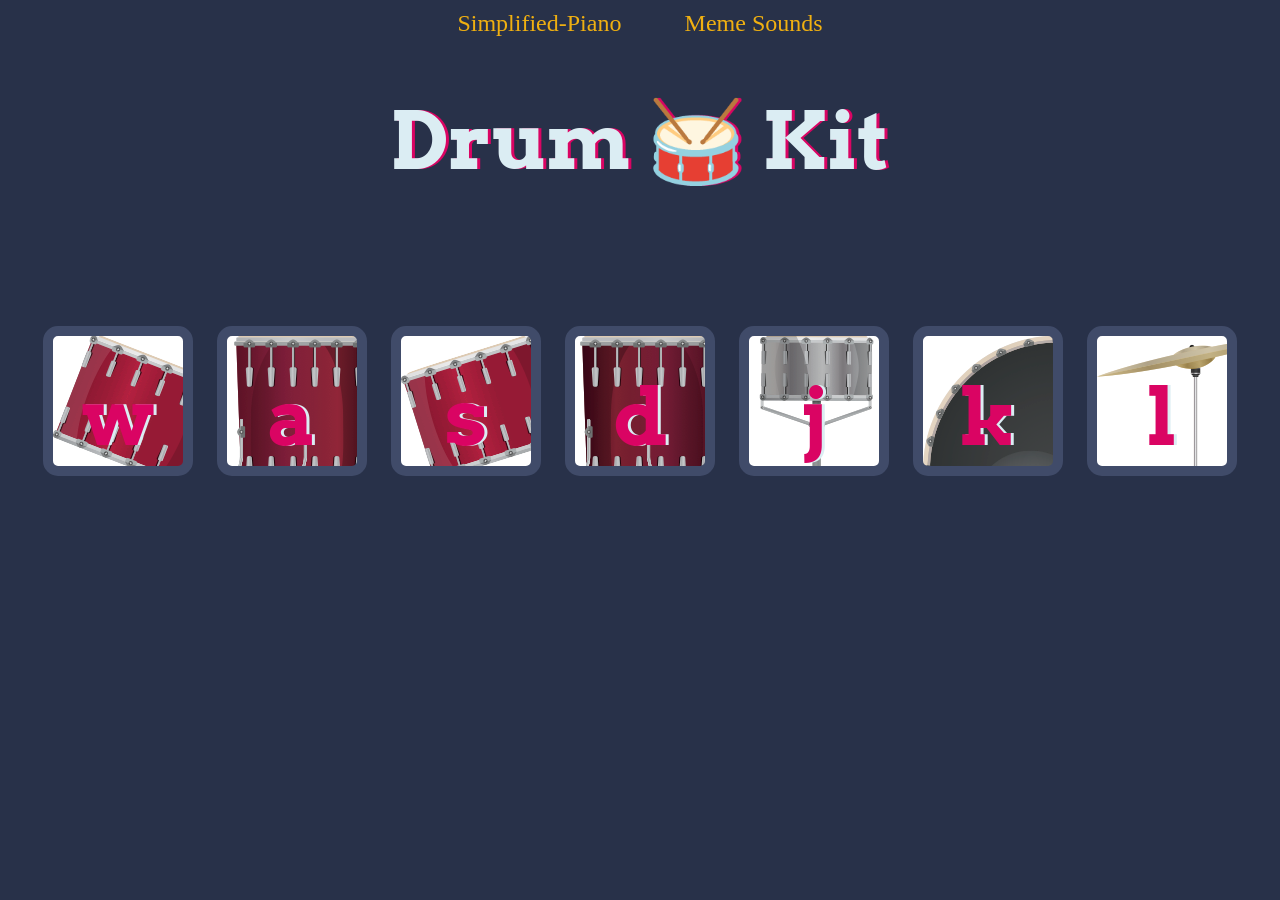
<file: index.html>
<!DOCTYPE html>
<html lang="en" dir="ltr">

<head>
  <meta charset="utf-8">
  <title>🥁</title>
  <link rel="stylesheet" href="css/drums.css">
  <link href="https://fonts.googleapis.com/css?family=Arvo" rel="stylesheet">
</head>

<body>
  <div class="navbar pull-right">
    <a class="hover" href="piano.html">Simplified-Piano</a>
    <a class="hover" href="meme.html">Meme Sounds</a>
  </div>
  <h1 id="title">Drum 🥁 Kit</h1>
  <div class="set">
    <button class="w drum">w</button>
    <button class="a drum">a</button>
    <button class="s drum">s</button>
    <button class="d drum">d</button>
    <button class="j drum">j</button>
    <button class="k drum">k</button>
    <button class="l drum">l</button>
  </div>

  <script src="scripts/index.js"></script>
</body>

</html>
</file>
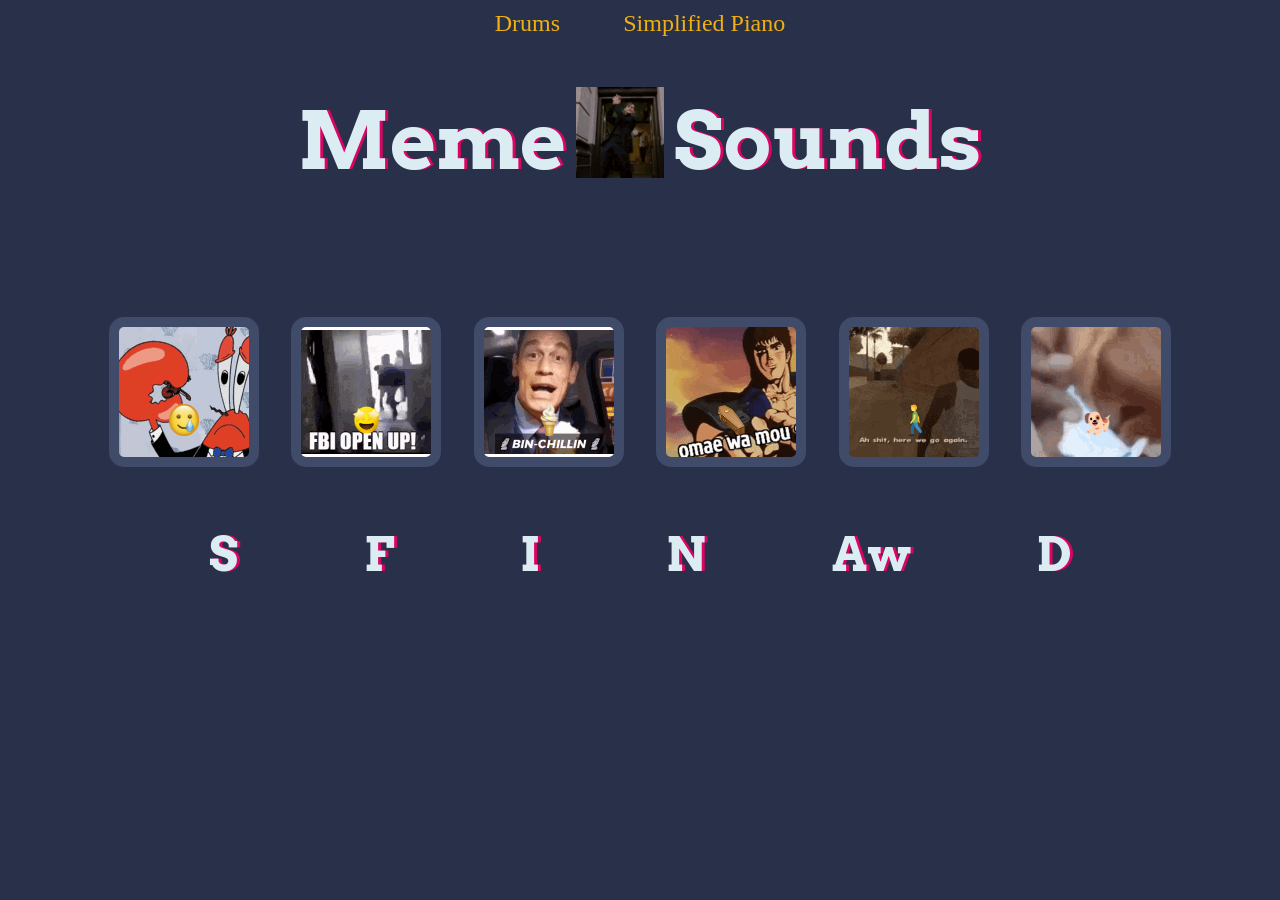
<file: meme.html>
<!DOCTYPE html>
<html lang="en" dir="ltr">

<head>
    <meta charset="utf-8">
    <title> 🎹 </title>
    <link rel="stylesheet" href="css/meme.css">
    <link href="https://fonts.googleapis.com/css?family=Arvo" rel="stylesheet">
</head>

<body>
    <div class="navbar pull-right">
        <a class="hover" href="index.html">Drums</a>
        <a class="hover" href="piano.html">Simplified Piano</a>
    </div>
    <div class="title">
        <h1> Meme</h1>
        <img src="css/images/meme/spider-man-meme.gif" alt="" width="7%" height="7%" class="img">
        <h1>Sounds</h1>
    </div>
    <div class="set">
        <button class="c piano"><img src="css/images/meme/smile-with-tear.png" alt="" width="25%" height="25%"></button>

        <button class="d piano"><img src="css/images/meme/emoji-star.png" alt="" width="25%" height="25%"></button>

        <button class="e piano"><img src="css/images/meme/ice.png" alt="" width="25%" height="25%"></button>

        <button class="f piano"><img src="css/images/meme/coffin.png" alt="" width="25%" height="25%"></button>

        <button class="g piano"><img src="css/images/meme/man-walking.png" alt="" width="25%" height="25%"></button>
        <button class="a piano"><img src="css/images/meme/dog.gif" alt="" width="25%" height="25%"></button>
        <div class="text">
            <h3>S</h3>
            <h3>F</h3>
            <h3>I</h3>
            <h3>N</h3>
            <h3>Aw</h3>
            <h3>D</h3>
        </div>
    </div>

    <script src="scripts/meme.js"></script>
</body>

</html>
</file>
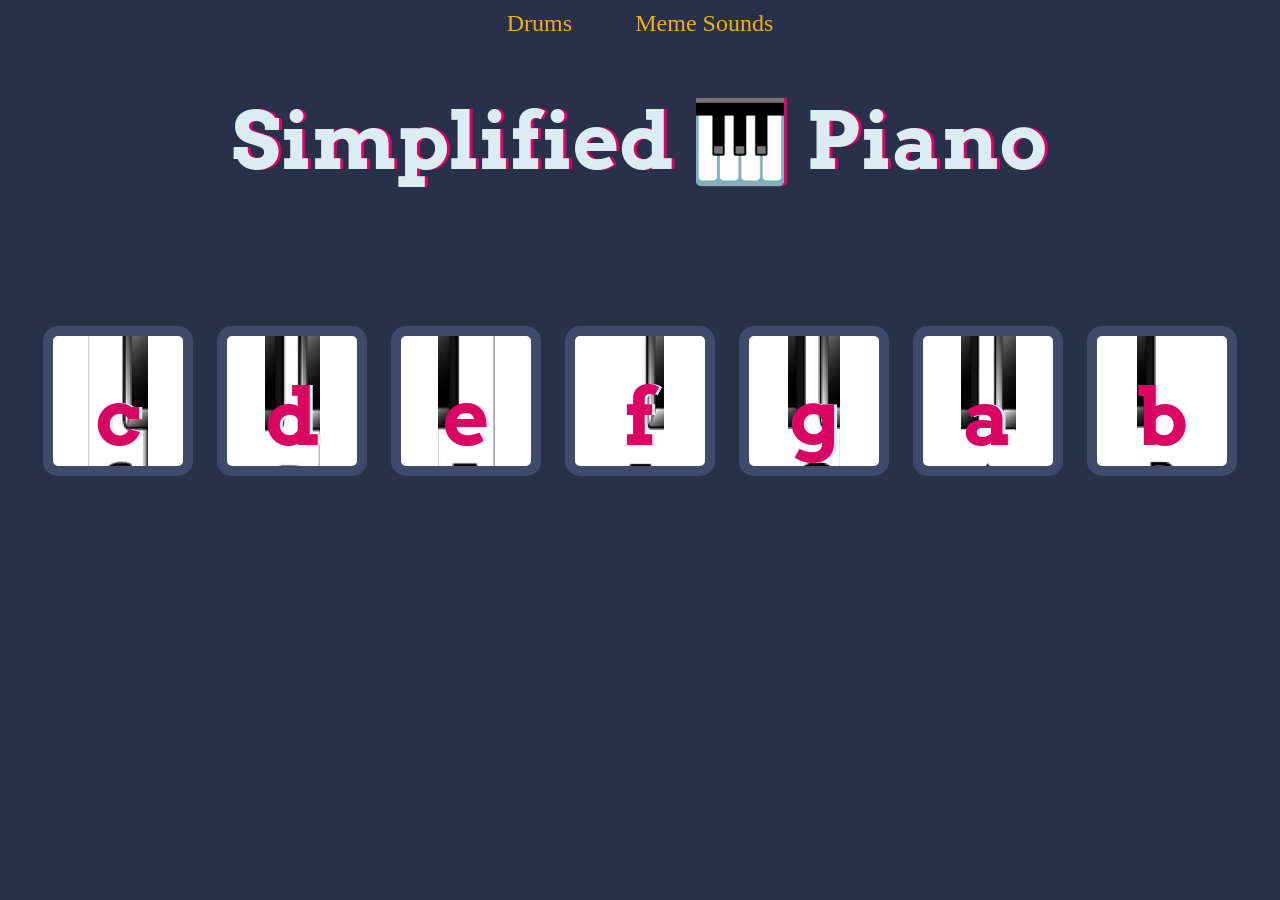
<file: piano.html>
<!DOCTYPE html>
<html lang="en" dir="ltr">

<head>
    <meta charset="utf-8">
    <title>Simplified Piano</title>
    <link rel="stylesheet" href="css/piano.css">
    <link href="https://fonts.googleapis.com/css?family=Arvo" rel="stylesheet">
</head>

<body>
    <div class="navbar pull-right">
        <a class="hover" href="index.html">Drums</a>
        <a class="hover" href="meme.html">Meme Sounds</a>
    </div>
    <h1 id="title">Simplified 🎹 Piano</h1>
    <div class="set">
        <button class="c piano">c</button>
        <button class="d piano">d</button>
        <button class="e piano">e</button>
        <button class="f piano">f</button>
        <button class="g piano">g</button>
        <button class="a piano">a</button>
        <button class="b piano">b</button>
    </div>

    <script src="scripts/piano.js"></script>
</body>

</html>
</file>
<file: css/drums.css>
body {
  text-align: center;
  background-color: #283149;
}
/* if you put stuff in without proer path you won't get images etcc  ensure that path is right.*/
h1 {
  font-size: 5rem;
  color: #DBEDF3;
  font-family: "Arvo", cursive;
  text-shadow: 3px 0 #DA0463;

}
a{
  text-decoration: none;
  color: #F0B011;
}
footer {
  color: #DBEDF3;
  font-family: sans-serif;
}
.navbar{
  margin-top: 10px;
  display: flex;
  gap:5%;
  justify-content: center;
  font-size: 150%;
}
.hover:hover{
  color: white;
}
.w {
  background-image: url(images/drum/tom1.png);
}

.a {
  background-image: url(images/drum/tom3.png);
}

.s {
  background-image: url(images/drum/tom2.png);
}

.d {
 background-image: url(images/drum/tom4.png);
}

.j {
background-image: url(images/drum/snare.png);
}

.k {
background-image: url(images/drum/kick.png);
}

.l {
background-image: url(images/drum/crash.png);
}

.set {
  margin: 10% auto;
}

.game-over {
  background-color: red;
  opacity: 0.8;
}

.pressed {
  box-shadow: 0 3px 4px 0 #DBEDF3;
  opacity: 0.5;
}

.red {
  color: red;
}

.drum {
  outline: none;
  border: 10px solid #404B69;
  font-size: 5rem;
  font-family: 'Arvo', cursive;
  line-height: 2;
  font-weight: 900;
  color: #DA0463;
  text-shadow: 3px 0 #DBEDF3;
  border-radius: 15px;
  display: inline-block;
  width: 150px;
  height: 150px;
  text-align: center;
  margin: 10px;
  background-color: white;
}
</file>
<file: css/meme.css>
body {
  text-align: center;
  background-color: #283149;
}
/* if you put stuff in without proer path you won't get images etcc  ensure that path is right.*/
h1 {
  font-size: 5rem;
  color: #DBEDF3;
  font-family: "Arvo", cursive;
  text-shadow: 3px 0 #DA0463;
}
h3 {
  font-size: 3rem;
  color: #DBEDF3;
  font-family: "Arvo", cursive;
  text-shadow: 3px 0 #DA0463;

}
.title{
  display: flex;
  justify-content: center;
  gap:10px;
}

.title img{
  margin-top: 50px;
}
.text{
  display: flex;
  justify-content: center;
  gap: 10%;
}
a{
  text-decoration: none;
  color: #F0B011;
}
footer {
  color: #DBEDF3;
  font-family: sans-serif;
}
.navbar{
  margin-top: 10px;
  display: flex;
  gap:5%;
  justify-content: center;
  font-size: 150%;
}
.hover:hover{
  color: white;
}
.c {
  background-image: url(images/meme/sad-upset.gif);
  background-repeat: no-repeat;
   background-position: center;
}

.d {
  background-image: url(images/meme/fbi-open-up.gif);
  background-repeat: no-repeat;
  background-position: center;
  
}

.e {
  background-image: url(images/meme/binchillin-john-cena.gif);
  background-repeat: no-repeat;
   background-position: center;
}

.f {
 background-image: url(images/meme/kenshiro-meme.gif);
}

.g {
background-image: url(images/meme/ho-shit-here-we-go-again-gta.gif);
  background-repeat: no-repeat;
   background-position: center;
}

.a {
background-image: url(images/meme/what-da-dog-doin.gif);
  background-repeat: no-repeat;
   background-position: center;
   background-color: #000000;
}


.set {
  margin: 10% auto;
  margin-top: 4rem;
  font-size: 50px;
}



.game-over {
  background-color: red;
  opacity: 0.8;
}

.pressed {
  box-shadow: 0 3px 4px 0 #DBEDF3;
  opacity: 0.5;
}

.red {
  color: red;
}

.piano {
  
  outline: none;
  border: 10px solid #404B69;
  font-size: 5rem;
  font-family: 'Arvo', cursive;
  line-height: 2;
  font-weight: 900;
  color: #DA0463;
  text-shadow: 3px 0 #DBEDF3;
  border-radius: 15px;
  display: inline-block;
  width: 150px;
  height: 150px;
  text-align: center;
  margin: 10px;
  background-color: white;
}
</file>
<file: css/piano.css>
body {
  text-align: center;
  background-color: #283149;
}
/* if you put stuff in without proer path you won't get images etcc  ensure that path is right.*/
h1 {
  font-size: 5rem;
  color: #DBEDF3;
  font-family: "Arvo", cursive;
  text-shadow: 3px 0 #DA0463;

}
a{
  text-decoration: none;
  color: #F0B011;
}
footer {
  color: #DBEDF3;
  font-family: sans-serif;
}
.navbar{
  margin-top: 10px;
  display: flex;
  gap:5%;
  justify-content: center;
  font-size: 150%;
}
.hover:hover{
  color: white;
}
.c {
  background-image: url(images/piano/key-c.jpeg);
  background-repeat: no-repeat;
   background-position: center;
}

.d {
  background-image: url(images/piano/key-d.jpeg);
  background-repeat: no-repeat;
   background-position: center;
  
}

.e {
  background-image: url(images/piano/key-e.jpeg);
  background-repeat: no-repeat;
   background-position: center;
}

.f {
 background-image: url(images/piano/key-f.jpeg);
  background-repeat: no-repeat;
   background-position: center;
}

.g {
background-image: url(images/piano/key-g.jpeg);
  background-repeat: no-repeat;
   background-position: center;
}

.a {
background-image: url(images/piano/key-a.png);
  background-repeat: no-repeat;
   background-position: center;
   background-color: #000000;
}

.b {
background-image: url(images/piano/key-b.jpeg);
  background-repeat: no-repeat;
   background-position: center;
   background-color: #000000;
}

.set {
  margin: 10% auto;
}

.game-over {
  background-color: red;
  opacity: 0.8;
}

.pressed{
  box-shadow: 0 3px 4px 0 #DBEDF3;
  opacity: 0.5;
}

.red {
  color: red;
}

.piano {
  
  outline: none;
  border: 10px solid #404B69;
  font-size: 5rem;
  font-family: 'Arvo', cursive;
  line-height: 2;
  font-weight: 900;
  color: #DA0463;
  text-shadow: 3px 0 #DBEDF3;
  border-radius: 15px;
  display: inline-block;
  width: 150px;
  height: 150px;
  text-align: center;
  margin: 10px;
  background-color: white;
}
</file>
